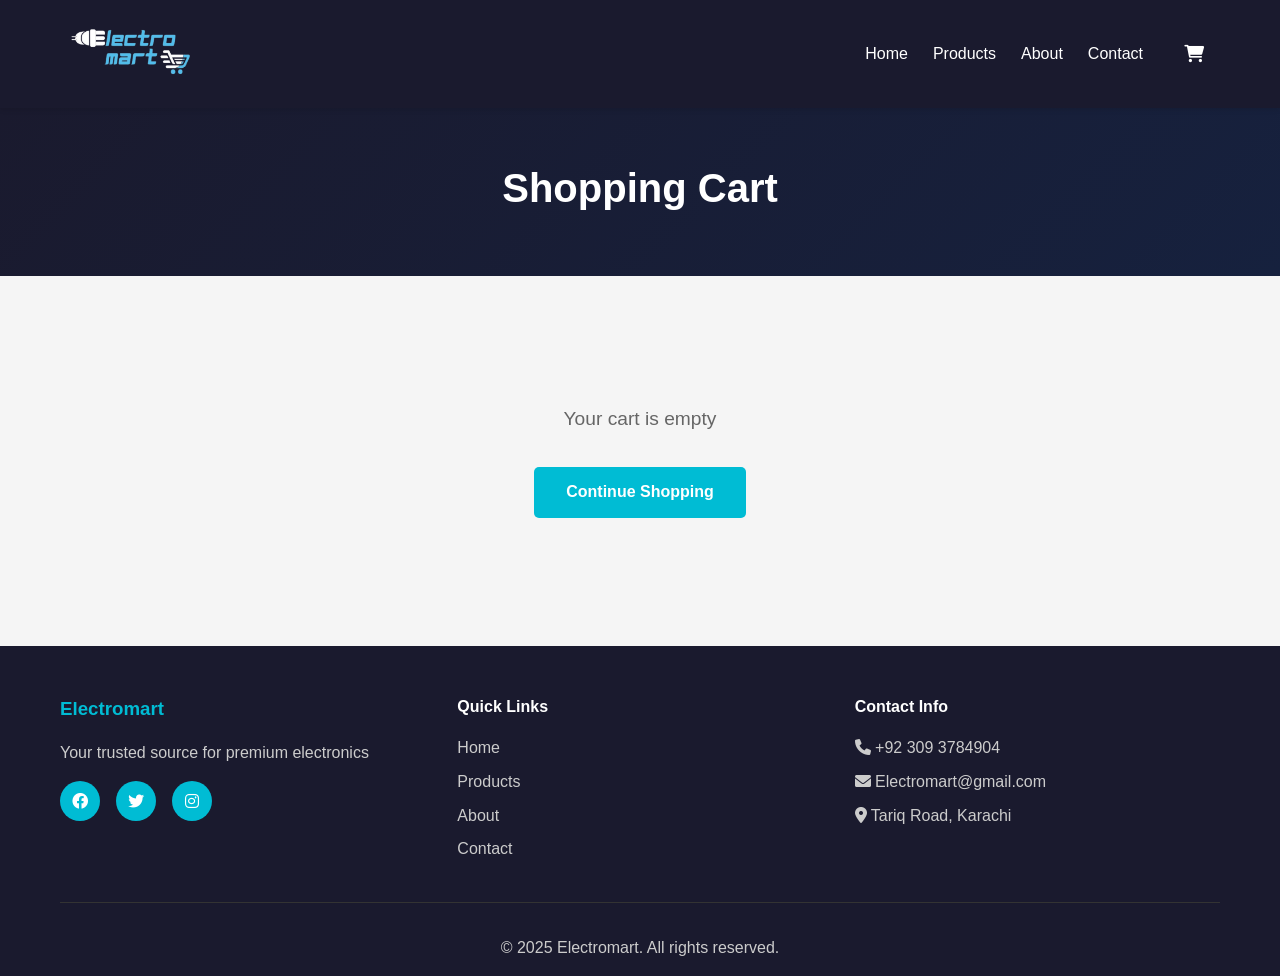
<file: cart.html>
<!DOCTYPE html>
<html lang="en">
<head>
    <meta charset="UTF-8">
    <meta name="viewport" content="width=device-width, initial-scale=1.0">
    <title>Electromart</title>
    <link rel="stylesheet" href="styles.css">
    <link rel="stylesheet" href="https://cdnjs.cloudflare.com/ajax/libs/font-awesome/6.0.0/css/all.min.css">
    <style>/* Responsive Design */
@media (max-width: 1024px) {
  .hero .container {
    grid-template-columns: 1fr;
    text-align: center;
  }

  .hero-content h1 {
    font-size: 2.2rem;
  }

  .product-card {
    width: 100%;
  }

  .cart-grid,
  .checkout-grid {
    grid-template-columns: 1fr;
  }

  .cart-summary {
    position: static;
    margin-top: 2rem;
  }
}

@media (max-width: 768px) {


  /* Hero Section */
  .hero .container {
    grid-template-columns: 1fr;
    text-align: center;
  }

  .hero-content h1 {
    font-size: 2rem;
  }

  .hero-content p {
    font-size: 1rem;
  }

  /* Cart Layout */
  .cart-grid {
    grid-template-columns: 1fr;
  }

  .cart-item {
    flex-direction: column;
    text-align: center;
    align-items: center;
  }

  .cart-item-image {
    width: 100%;
    max-width: 200px;
    height: auto;
  }

  .cart-item-info {
    text-align: center;
  }

  .quantity-controls {
    justify-content: center;
  }

  /* Footer */
  .footer-content {
    grid-template-columns: 1fr;
    text-align: center;
  }

  .social-icons {
    justify-content: center;
  }

  /* Buttons */
  .btn-primary,
  .btn-secondary {
    width: 100%;
    text-align: center;
  }
}

@media (max-width: 480px) {
  .hero-content h1 {
    font-size: 1.7rem;
  }

  .product-card {
    margin: 0 auto;
  }

  .cart-item {
    padding: 1rem;
  }

  .cart-summary {
    padding: 1.5rem;
  }

  .quantity-btn {
    width: 28px;
    height: 28px;
  }

  .footer {
    padding: 2rem 1rem;
  }

  .footer-bottom {
    font-size: 0.9rem;
  }
}
</style>
</head>
<body>
  <nav class="navbar">
    <div class="container">
 <a href="index.html"><div class="nav-brand"><img src="logo.png" alt="" width="140px "></div></a>
        <div class="hamburger" onclick="document.querySelector('.nav-menu').classList.toggle('active')">
            <span></span>
            <span></span>
            <span></span>
          </div>
        <ul class="nav-menu">
            <li><a href="home.html" class="active">Home</a></li>
            <li><a href="products.html">Products</a></li>
            <li><a href="about.html">About</a></li>
            <li><a href="contact.html">Contact</a></li>
                <a href="cart.html" class="cart-btn">
                    <i class="fas fa-shopping-cart"></i>
                    <span id="cart-count" class="cart-count" style="display: none;">0</span>
                </a>     
        </ul>
       
    </div>
</nav>
    <section class="products-hero">
        <div class="container">
            <h1>Shopping Cart</h1>
        </div>
    </section>

    <section class="products-section">
        <div class="container">
            <div id="cart-content"></div>
        </div>
    </section>

    <footer class="footer">
      <div class="container">
        <div class="footer-content">
          <div class="footer-section">
            <h3>Electromart</h3>
            <p>Your trusted source for premium electronics</p>
            <div class="social-icons">
              <a href="https://www.facebook.com/" target="_blank"><i class="fab fa-facebook"></i></a>
              <a href="https://x.com/" target="_blank"><i class="fab fa-twitter"></i></a>
              <a href="https://www.instagram.com/" target="_blank"><i class="fab fa-instagram"></i></a>
              
            </div>
          </div>
          <div class="footer-section">
            <h4>Quick Links</h4>
            <ul>
              <li><a href="home.html">Home</a></li>
              <li><a href="products.html">Products</a></li>
              <li><a href="about.html">About</a></li>
              <li><a href="contact.html">Contact</a></li>
            </ul>
          </div>
          <div class="footer-section">
            <h4>Contact Info</h4>
            <p><i class="fas fa-phone"></i> +92 309 3784904</p>
            <p><i class="fas fa-envelope"></i> Electromart@gmail.com</p>
            <p><i class="fas fa-map-marker-alt"></i> Tariq Road, Karachi</p>
          </div>
        </div>
        <div class="footer-bottom">
          <p>&copy; 2025 Electromart. All rights reserved.</p>
        </div>
      </div>
    </footer>
  

    <script src="script.js"></script>
    <script>
        function renderCart() {
            const cartContent = document.getElementById('cart-content');
            const cart = getCart();

            if (cart.length === 0) {
                cartContent.innerHTML = `
                    <div class="empty-cart">
                        <p>Your cart is empty</p>
                        <a href="products.html" class="btn-primary">Continue Shopping</a>
                    </div>
                `;
                return;
            }

            // Group items by ID and count quantity
            const cartWithQuantity = cart.reduce((acc, item) => {
                const existing = acc.find(i => i.id === item.id);
                if (existing) {
                    existing.quantity += 1;
                } else {
                    acc.push({ ...item, quantity: 1 });
                }
                return acc;
            }, []);

            const total = cartWithQuantity.reduce((sum, item) => sum + (item.price * item.quantity), 0);

            cartContent.innerHTML = `
                <div class="cart-grid">
                    <div class="cart-items">
                        ${cartWithQuantity.map(item => `
                            <div class="cart-item">
                                <img src="${item.image}" alt="${item.name}" class="cart-item-image">
                                <div class="cart-item-info">
                                    <h3>${item.name}</h3>
                                    <p class="cart-item-brand">${item.brand}</p>
                                    <p class="product-price">$${item.price.toFixed(2)}</p>
                                    <div class="quantity-controls">
                                        <button class="quantity-btn" onclick="changeQuantity(${item.id}, ${item.quantity - 1})">-</button>
                                        <span class="quantity-display">${item.quantity}</span>
                                        <button class="quantity-btn" onclick="changeQuantity(${item.id}, ${item.quantity + 1})">+</button>
                                        <button class="remove-btn" onclick="removeItem(${item.id})">
                                            <i class="fas fa-trash"></i> Remove
                                        </button>
                                    </div>
                                </div>
                            </div>
                        `).join('')}
                    </div>
                    <div>
                        <div class="cart-summary">
                            <h2 style="margin-bottom: 1.5rem;">Order Summary</h2>
                            <div class="summary-row">
                                <span>Subtotal</span>
                                <span>$${total.toFixed(2)}</span>
                            </div>
                            <div class="summary-row">
                                <span>Shipping</span>
                                <span>Free</span>
                            </div>
                            <div class="summary-total">
                                <span>Total</span>
                                <span class="amount">$${total.toFixed(2)}</span>
                            </div>
                            <a href="checkout.html" class="btn-primary" style="width: 100%; text-align: center; margin-top: 1.5rem; padding: 1rem; font-size: 1.1rem;">
                                Proceed to Checkout
                            </a>
                        </div>
                    </div>
                </div>
            `;
        }

        function changeQuantity(productId, newQuantity) {
            if (newQuantity < 1) {
                removeItem(productId);
            } else {
                updateQuantity(productId, newQuantity);
                renderCart();
            }
        }

        function removeItem(productId) {
            let cart = getCart();
            cart = cart.filter(item => item.id !== productId);
            saveCart(cart);
            renderCart();
        }

        // Initial render
        renderCart();
    </script>
</body>
</html>
</file>
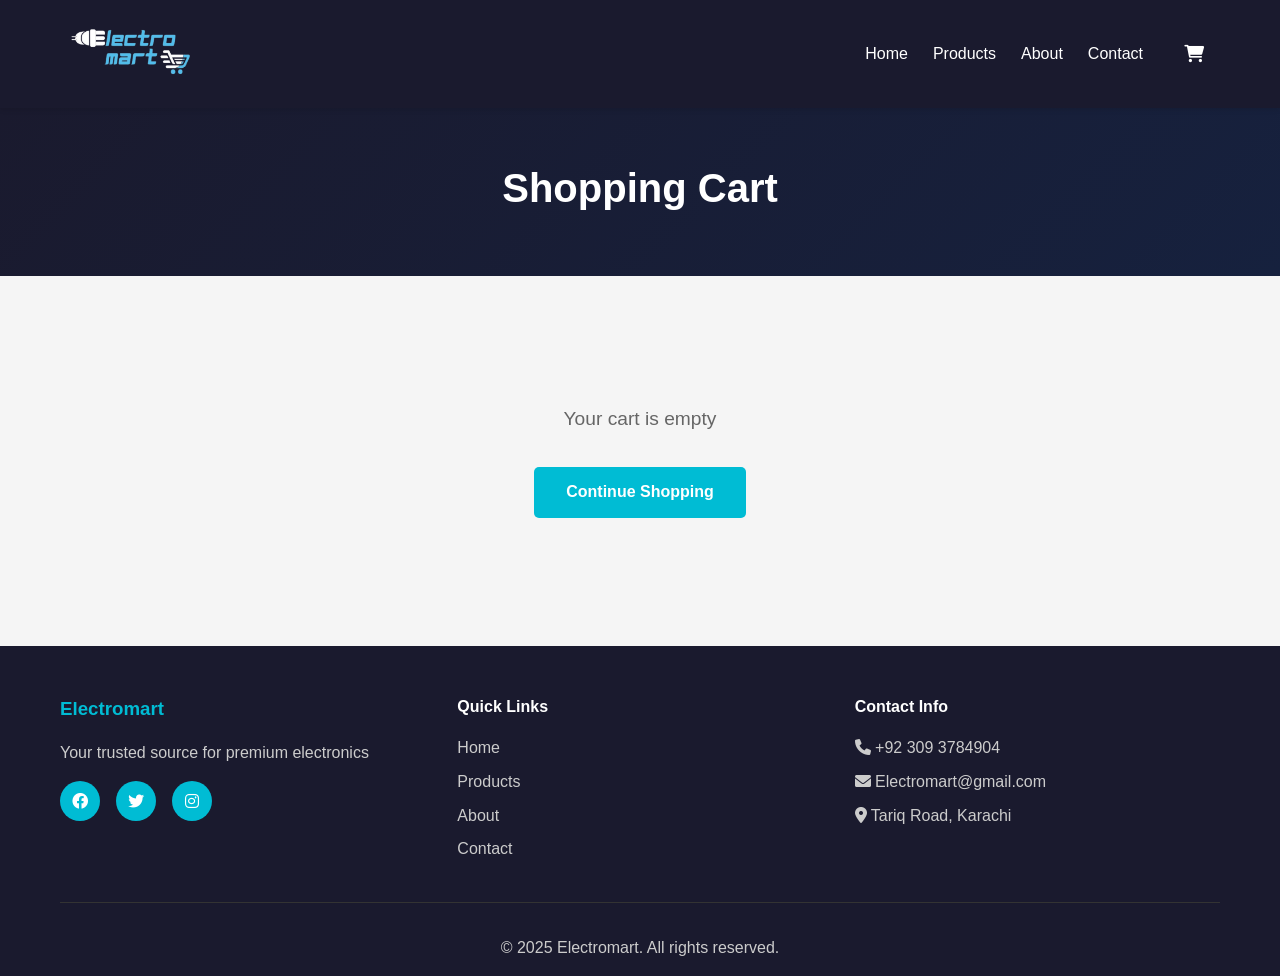
<file: checkout.html>
<!DOCTYPE html>
  <html lang="en">
  <head>
    <meta charset="UTF-8">
    <meta name="viewport" content="width=device-width, initial-scale=1.0">
    <title>Electromart</title>
    <link rel="stylesheet" href="https://cdnjs.cloudflare.com/ajax/libs/font-awesome/6.0.0/css/all.min.css">

    <style>
      /* === Base === */
      * {
        margin: 0;
        padding: 0;
        box-sizing: border-box;
      }

      :root {
        --primary-color: #00bcd4;
        --secondary-color: #0097a7;
        --dark-bg: #1a1a2e;
        --light-bg: #f5f5f5;
        --text-dark: #333;
        --text-light: #666;
        --white: #ffffff;
        --border-color: #e0e0e0;
        --card-bg: #ffffff;
        --shadow: 0 4px 6px rgba(0,0,0,0.1);
        --shadow-hover: 0 8px 15px rgba(0,0,0,0.2);
      }

      body {
        font-family: 'Segoe UI', Tahoma, Geneva, Verdana, sans-serif;
        line-height: 1.6;
        color: var(--text-dark);
        background-color: var(--light-bg);
      }

      .container {
        max-width: 1200px;
        margin: 0 auto;
        padding: 0 20px;
      }

      /* === Navbar === */
      .navbar {
        background-color: var(--dark-bg);
        color: var(--white);
        padding: 1rem 0;
        position: sticky;
        top: 0;
        z-index: 1000;
        box-shadow: 0 2px 5px rgba(0,0,0,0.1);
      }

      .navbar .container {
        display: flex;
        justify-content: space-between;
        align-items: center;
      }

      .nav-brand {
        font-size: 1.5rem;
        font-weight: bold;
        color: var(--primary-color);
      }

      .nav-menu {
        display: flex;
        list-style: none;
        gap: 25px;
        align-items: center;
      }

      .nav-menu a {
        color: var(--white);
        text-decoration: none;
        font-weight: 500;
        transition: color 0.3s;
      }

      .nav-menu a:hover {
        color: var(--primary-color);
      }

    .cart-btn {

      color: var(--white);
      border: none;
      padding: 0.5rem 1rem;
      border-radius: 5px;
      cursor: pointer;
      font-size: 1.1rem;
      transition: background-color 0.3s;
      position: relative;
      text-decoration: none;
      display: inline-flex;
      align-items: center;
      gap: 0.5rem;
  }


  .cart-count {
      position: absolute;
      top: -8px;
      right: -8px;
      background-color: #dc3545;
      color: white;
      border-radius: 50%;
      width: 20px;
      height: 20px;
      display: flex;
      align-items: center;
      justify-content: center;
      font-size: 0.75rem;
      font-weight: bold;
  } 

      .hamburger {
        display: none;
        flex-direction: column;
        cursor: pointer;
      }

      .hamburger span {
        height: 3px;
        width: 25px;
        background: white;
        margin: 4px 0;
        transition: 0.3s;
      }

      .nav-menu.active {
        display: flex;
      }

      @media (max-width: 768px) {
        .nav-menu {
          display: none;
          position: absolute;
          top: 60px;
          left: 0;
          width: 100%;
          background: #1a1a1a;
          flex-direction: column;
          text-align: center;
          padding: 15px 0;
        }

        .hamburger {
          display: flex;
        }
      }

      /* === Hero === */
      .products-hero {
        background: linear-gradient(135deg, var(--dark-bg) 0%, #16213e 100%);
        color: var(--white);
        padding: 3rem 0;
        text-align: center;
      }

      .products-hero h1 {
        font-size: 2.5rem;
        margin-bottom: 0.5rem;
      }

      /* === Checkout === */
      .products-section {
        padding: 4rem 0;
      }

      .checkout-grid {
        display: grid;
        grid-template-columns: 2fr 1fr;
        gap: 2rem;
      }

      .checkout-form {
        background-color: var(--card-bg);
        border-radius: 10px;
        padding: 2rem;
        box-shadow: var(--shadow);
        margin-bottom: 2rem;
      }

      .checkout-form h2 {
        margin-bottom: 1.5rem;
      }

      .form-grid {
        display: grid;
        grid-template-columns: 1fr 1fr;
        gap: 1rem;
      }

      .form-group {
        margin-bottom: 1rem;
      }

      .form-group.full-width {
        grid-column: 1 / -1;
      }

      .form-group label {
        display: block;
        margin-bottom: 0.5rem;
        font-weight: 600;
      }

      .form-group input {
        width: 100%;
        padding: 0.8rem;
        border: 2px solid var(--border-color);
        border-radius: 5px;
        font-size: 1rem;
        transition: border-color 0.3s;
      }

      .form-group input:focus {
        outline: none;
        border-color: var(--primary-color);
      }

      .cart-summary {
        background-color: var(--card-bg);
        border-radius: 10px;
        padding: 2rem;
        box-shadow: var(--shadow);
        position: sticky;
        top: 100px;
      }

      .order-items {
        max-height: 250px;
        overflow-y: auto;
        margin-bottom: 1rem;
      }

      .order-item {
        display: flex;
        gap: 1rem;
        margin-bottom: 1rem;
      }

      .order-item-image {
        width: 60px;
        height: 60px;
        object-fit: cover;
        border-radius: 5px;
      }

      .order-item-info {
        flex: 1;
      }

      .order-item-name {
        font-weight: 600;
        font-size: 0.9rem;
        margin-bottom: 0.25rem;
      }

      .order-item-qty {
        font-size: 0.85rem;
        color: var(--text-light);
      }

      .order-item-price {
        font-weight: 600;
        color: var(--primary-color);
      }

      .summary-row {
        display: flex;
        justify-content: space-between;
        margin-bottom: 1rem;
        color: var(--text-light);
      }

      .summary-total {
        display: flex;
        justify-content: space-between;
        font-size: 1.3rem;
        font-weight: bold;
        padding-top: 1rem;
        border-top: 2px solid var(--border-color);
        margin-top: 1rem;
      }

      .summary-total .amount {
        color: var(--primary-color);
      }

      .btn-primary {
        background-color: var(--primary-color);
        color: var(--white);
        border: none;
        padding: 0.8rem 2rem;
        font-size: 1rem;
        border-radius: 5px;
        cursor: pointer;
        transition: background-color 0.3s;
        font-weight: 600;
        text-decoration: none;
        display: inline-block;
      }

      .btn-primary:hover {
        background-color: var(--secondary-color);
      }

      /* === Footer === */
      .footer {
        background-color: var(--dark-bg);
        color: var(--white);
        padding: 3rem 0 1rem;
      }

      .footer-content {
        display: grid;
        grid-template-columns: repeat(auto-fit, minmax(250px, 1fr));
        gap: 2rem;
        margin-bottom: 2rem;
      }

      .footer-section h3 {
        color: var(--primary-color);
        margin-bottom: 1rem;
      }

      .footer-section ul {
        list-style: none;
      }

      .footer-section ul li {
        margin-bottom: 0.5rem;
      }

      .footer-section ul li a {
        color: #ccc;
        text-decoration: none;
        transition: color 0.3s;
      }

      .footer-section ul li a:hover {
        color: var(--primary-color);
      }

      .social-icons {
        display: flex;
        gap: 1rem;
        margin-top: 1rem;
      }

      .social-icons a {
        display: inline-flex;
        align-items: center;
        justify-content: center;
        width: 40px;
        height: 40px;
        background-color: var(--primary-color);
        color: var(--white);
        border-radius: 50%;
        transition: background-color 0.3s;
      }

      .social-icons a:hover {
        background-color: var(--secondary-color);
      }

      .footer-bottom {
        text-align: center;
        padding-top: 2rem;
        border-top: 1px solid #333;
        color: #ccc;
      }

      /* === Real-time Validation === */
      .error-message {
        color: #dc3545;
        font-size: 0.85rem;
        margin-top: 5px;
        display: none;
      }

      input.invalid {
        border-color: #dc3545 !important;
      }

      input.valid {
        border-color: #28a745 !important;
      }

      /* === Responsive === */
      @media (max-width: 768px) {
        .checkout-grid {
          grid-template-columns: 1fr;
        }

        .form-grid {
          grid-template-columns: 1fr;
        }
      }
      .error-message {
        color: #dc3545;
        font-size: 0.85rem;
        margin-top: 5px;
        display: none;
      }

      input.invalid {
        border-color: #dc3545 !important;
      }

      input.valid {
        border-color: #28a745 !important;
      }
          .payment-methods {
      margin-bottom: 1.5rem;
    }

    .payment-methods label {
      display: inline-block;
      margin-right: 1.5rem;
      font-weight: 600;
      cursor: pointer;
    }

    .hidden {
      display: none;
    }
    </style>
  </head>
  <body>
    <nav class="navbar">
      <div class="container">
      <a href="index.html"><div class="nav-brand"><img src="logo.png" alt="" width="140px "></div></a>
          <div class="hamburger" onclick="document.querySelector('.nav-menu').classList.toggle('active')">
              <span></span>
              <span></span>
              <span></span>
            </div>
          <ul class="nav-menu">
              <li><a href="home.html" class="active">Home</a></li>
              <li><a href="products.html">Products</a></li>
              <li><a href="about.html">About</a></li>
              <li><a href="contact.html">Contact</a></li>
                  <a href="cart.html" class="cart-btn">
                      <i class="fas fa-shopping-cart"></i>
                      <span id="cart-count" class="cart-count" style="display: none;">0</span>
                  </a>     
          </ul>
         
      </div>
  </nav>

  <section class="products-hero">
    <div class="container">
      <h1>Checkout</h1>
    </div>
  </section>

  <section class="products-section">
    <div class="container">
      <form id="checkout-form">
        <div class="checkout-grid">
          <div>
            <div class="checkout-form">
              <h2>Shipping Information</h2>
              <div class="form-grid">
                <div class="form-group">
                  <label for="fullName">Full Name</label>
                  <input type="text" id="fullName" name="fullName" required>
                </div>
                <div class="form-group">
                  <label for="email">Email</label>
                  <input type="email" id="email" name="email" required>
                </div>
                <div class="form-group">
                  <label for="phone">Phone</label>
                  <input type="tel" id="phone" name="phone" required>
                </div>
                <div class="form-group">
                  <label for="city">City</label>
                  <input type="text" id="city" name="city" required>
                </div>
                <div class="form-group full-width">
                  <label for="address">Address</label>
                  <input type="text" id="address" name="address" required>
                </div>
                <div class="form-group">
                  <label for="postalCode">Postal Code</label>
                  <input type="text" id="postalCode" name="postalCode" required>
                </div>
              </div>
            </div>

            <!-- === New Section Added Here === -->
            <div class="checkout-form">
              <h2>Select Payment Method</h2>
              <div class="payment-methods">
                <label>
                  <input type="radio" name="paymentMethod" value="cod" checked>
                  Cash on Delivery (COD)
                </label>
                <label>
                  <input type="radio" name="paymentMethod" value="online">
                  Online Payment
                </label>
              </div>
            </div>
            <!-- === End of New Section === -->

            <div class="checkout-form" id="payment-section">
              <h2>Payment Information</h2>
              <div class="form-grid">
                <div class="form-group full-width">
                  <label for="cardNumber">Card Number</label>
                  <input type="text" id="cardNumber" name="cardNumber" placeholder="1234 5678 9012 3456">
                </div>
                <div class="form-group full-width">
                  <label for="cardName">Name on Card</label>
                  <input type="text" id="cardName" name="cardName">
                </div>
                <div class="form-group">
                  <label for="expiryDate">Expiry Date</label>
                  <input type="text" id="expiryDate" name="expiryDate" placeholder="MM/YY">
                </div>
                <div class="form-group">
                  <label for="cvv">CVV</label>
                  <input type="text" id="cvv" name="cvv" placeholder="123">
                </div>
              </div>
            </div>
          </div>

          <div>
            <div class="cart-summary">
              <h2 style="margin-bottom: 1.5rem;">Order Summary</h2>
              <div class="order-items" id="order-items"></div>
              <div id="order-total"></div>
              <button type="submit" class="btn-primary" style="width: 100%; text-align: center; margin-top: 1.5rem; padding: 1rem; font-size: 1.1rem;">
                Place Order
              </button>
            </div>
          </div>
        </div>
      </form>
    </div>
  </section>
  <footer class="footer">
    <div class="container">
      <div class="footer-content">
        <div class="footer-section">
          <h3>Electromart</h3>
          <p>Your trusted source for premium electronics</p>
          <div class="social-icons">
            <a href="https://www.facebook.com/" target="_blank"><i class="fab fa-facebook"></i></a>
                <a href="https://x.com/" target="_blank"><i class="fab fa-twitter"></i></a>
                <a href="https://www.instagram.com/" target="_blank"><i class="fab fa-instagram"></i></a>
          </div>
        </div>
        <div class="footer-section">
          <h4>Quick Links</h4>
          <ul>
            <li><a href="home.html">Home</a></li>
            <li><a href="products.html">Products</a></li>
            <li><a href="about.html">About</a></li>
            <li><a href="contact.html">Contact</a></li>
          </ul>
        </div>
        <div class="footer-section">
          <h4>Contact Info</h4>
          <p><i class="fas fa-phone"></i> +92 309 3784904</p>
          <p><i class="fas fa-envelope"></i> Electromart@gmail.com</p>
          <p><i class="fas fa-map-marker-alt"></i> Tariq Road, Karachi</p>
        </div>
      </div>
      <div class="footer-bottom">
        <p>&copy; 2025 Electromart. All rights reserved.</p>
      </div>
    </div>
  </footer>


    <script src="script.js"></script>

    <script>
  // === Order Summary Render ===
  function renderOrderSummary() {
    const cart = getCart ? getCart() : [];
    if (cart.length === 0) {
      window.location.href = 'cart.html';
      return;
    }

    const cartWithQuantity = cart.reduce((acc, item) => {
      const existing = acc.find(i => i.id === item.id);
      if (existing) existing.quantity += 1;
      else acc.push({ ...item, quantity: 1 });
      return acc;
    }, []);

    const total = cartWithQuantity.reduce((sum, item) => sum + (item.price * item.quantity), 0);

    document.getElementById('order-items').innerHTML = cartWithQuantity.map(item => `
      <div class="order-item">
        <img src="${item.image}" alt="${item.name}" class="order-item-image">
        <div class="order-item-info">
          <p class="order-item-name">${item.name}</p>
          <p class="order-item-qty">Qty: ${item.quantity}</p>
        </div>
        <p class="order-item-price">$${(item.price * item.quantity).toFixed(2)}</p>
      </div>
    `).join('');

    document.getElementById('order-total').innerHTML = `
      <div class="summary-row">
        <span>Subtotal</span>
        <span>$${total.toFixed(2)}</span>
      </div>
      <div class="summary-row">
        <span>Shipping</span>
        <span>Free</span>
      </div>
      <div class="summary-total">
        <span>Total</span>
        <span class="amount">$${total.toFixed(2)}</span>
      </div>
    `;
  }

  // === Real-Time Validation ===
  const fields = [
    { id: "fullName", regex: /^[A-Za-z ]{3,}$/, message: "Enter a valid full name (min 3 letters)" },
    { id: "email", regex: /^[^\s@]+@[^\s@]+\.[^\s@]+$/, message: "Enter a valid email address" },
    { id: "phone", regex: /^[0-9]{10,15}$/, message: "Phone must be 10–15 digits" },
    { id: "city", regex: /^[A-Za-z ]{2,}$/, message: "Enter a valid city name" },
    { id: "address", regex: /^.{5,}$/, message: "Address must be at least 5 characters" },
    { id: "postalCode", regex: /^[0-9]{4,10}$/, message: "Enter a valid postal code" },
    { id: "cardNumber", regex: /^[0-9]{16}$/, message: "Card number must be 16 digits" },
    { id: "cardName", regex: /^[A-Za-z ]{3,}$/, message: "Enter the cardholder's name" },
    { id: "expiryDate", regex: /^(0[1-9]|1[0-2])\/\d{2}$/, message: "Use format MM/YY" },
    { id: "cvv", regex: /^[0-9]{3,4}$/, message: "CVV must be 3–4 digits" },
  ];

  fields.forEach(field => {
    const input = document.getElementById(field.id);
    if (!input) return;

    const error = document.createElement("div");
    error.classList.add("error-message");
    input.insertAdjacentElement("afterend", error);

    input.addEventListener("input", () => {
      if (field.regex.test(input.value.trim())) {
        input.classList.add("valid");
        input.classList.remove("invalid");
        error.style.display = "none";
      } else {
        input.classList.add("invalid");
        input.classList.remove("valid");
        error.textContent = field.message;
        error.style.display = "block";
      }
    });
  });

  document.getElementById("checkout-form").addEventListener("submit", e => {
    let valid = true;
    fields.forEach(field => {
      const input = document.getElementById(field.id);
      if (input && !input.classList.contains("hidden") && input.required && !field.regex.test(input.value.trim())) {
        input.classList.add("invalid");
        valid = false;
      }
    });

    if (!valid) {
      e.preventDefault();
      alert("Please fix errors before placing your order.");
    } else {
      alert('Order placed successfully! Thank you for your purchase.');
      clearCart && clearCart();
      window.location.href = 'home.html';
    }
  });

  // === Payment Method Logic ===
  const paymentSection = document.getElementById("payment-section");
  const paymentRadios = document.querySelectorAll('input[name="paymentMethod"]');

  paymentRadios.forEach(radio => {
    radio.addEventListener("change", () => {
      const selected = document.querySelector('input[name="paymentMethod"]:checked').value;
      if (selected === "online") {
        paymentSection.classList.remove("hidden");
        document.querySelectorAll("#payment-section input").forEach(input => input.required = true);
      } else {
        paymentSection.classList.add("hidden");
        document.querySelectorAll("#payment-section input").forEach(input => input.required = false);
      }
    });
  });

  // Initially hide payment section for COD
  paymentSection.classList.add("hidden");
  document.querySelectorAll("#payment-section input").forEach(input => input.required = false);

  // Render the order summary
  renderOrderSummary();
</script>

  </body>
  </html>
</file>
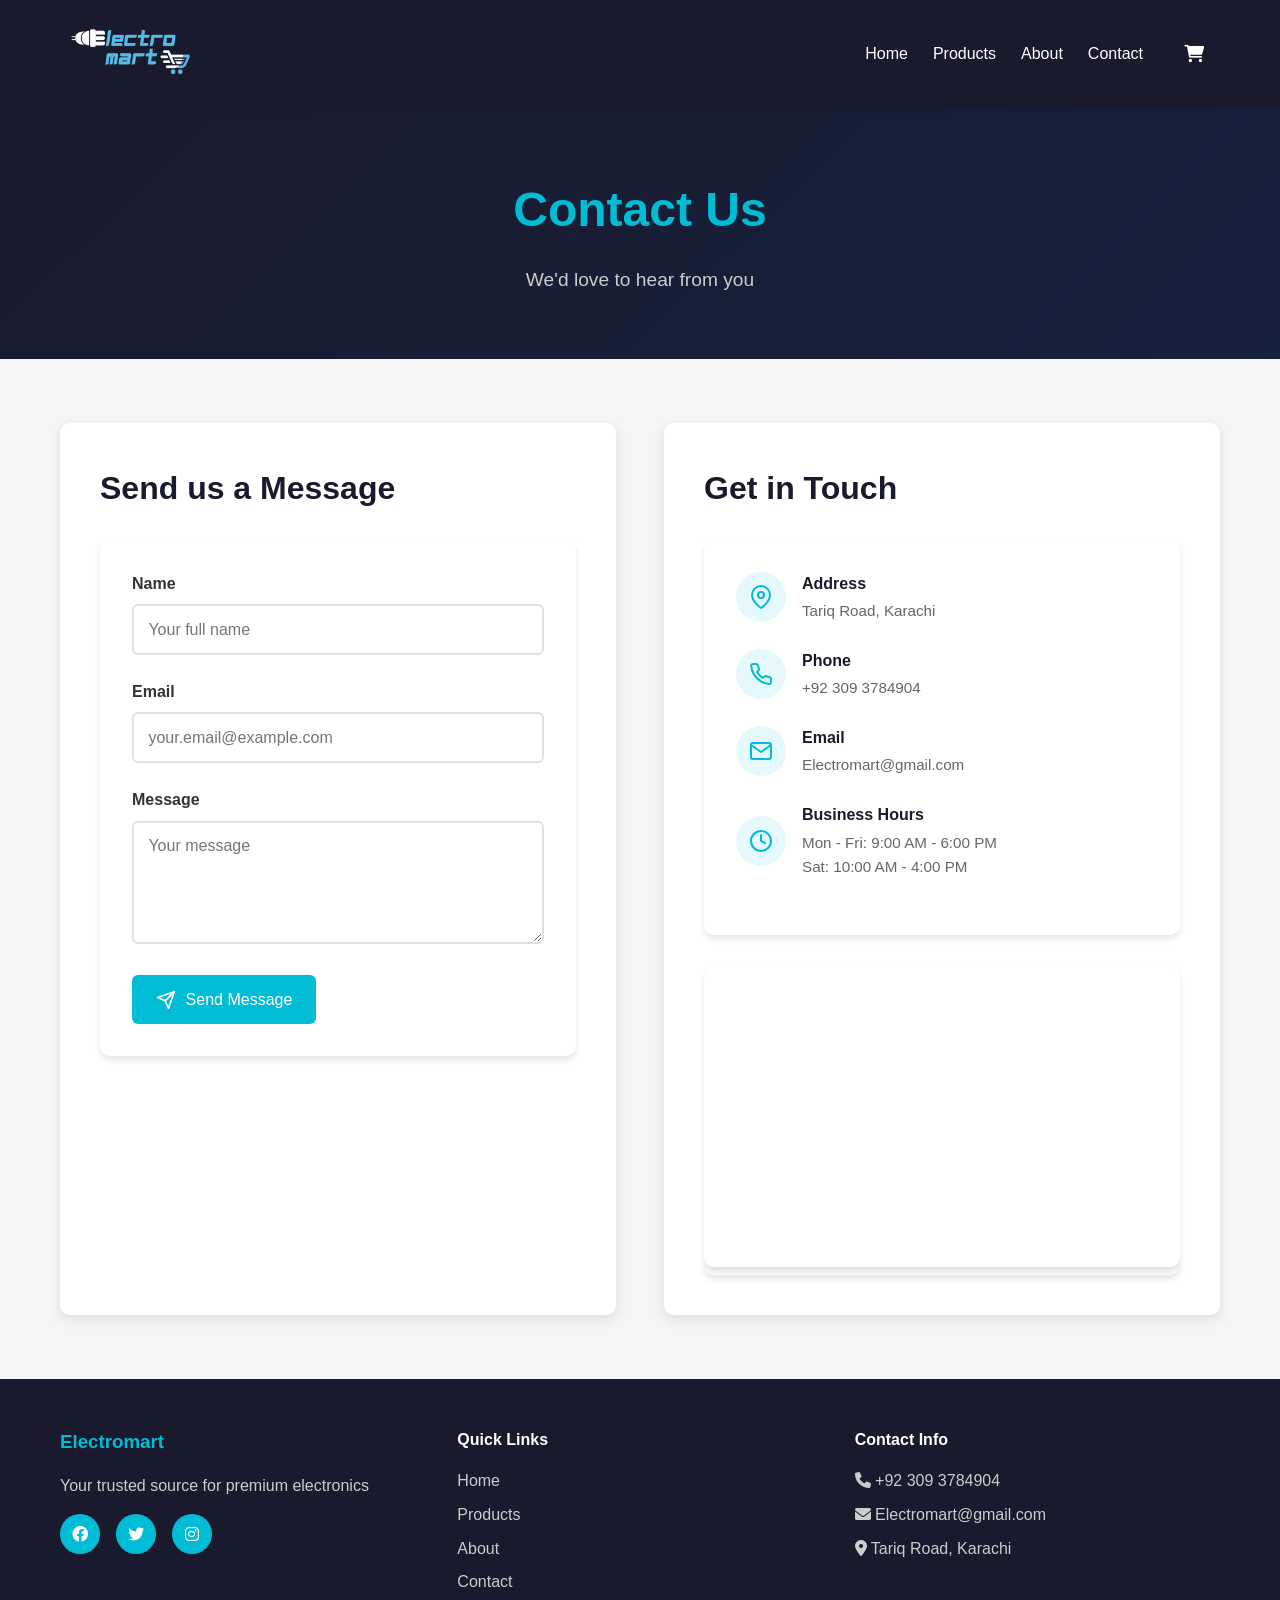
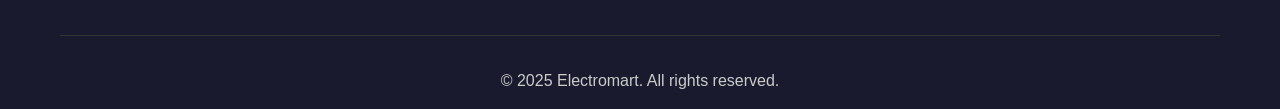
<file: contact.html>
<!DOCTYPE html>
<html lang="en">
<head>
    <meta charset="UTF-8">
    <meta name="viewport" content="width=device-width, initial-scale=1.0">
    <title>Electromart</title>
    <link rel="stylesheet" href="style.css">
    <link rel="stylesheet" href="https://cdnjs.cloudflare.com/ajax/libs/font-awesome/6.0.0/css/all.min.css">
       <style>
  .hero-section {
    background: linear-gradient(135deg, var(--dark-bg) 0%, #16213e 100%);
    color: var(--white);
    padding: 4rem 0;
    text-align: center;
  }

  .hero-section h1 {
    font-size: 3rem;
    margin-bottom: 1rem;
    color: var(--primary-color);
  }

  .hero-section p {
    color: #ccc;
    font-size: 1.2rem;
  }


.contact-section {
  padding: 4rem 0;
  background-color: var(--light-bg);
}

.contact-grid {
  display: grid;
  grid-template-columns: 1fr 1fr;
  gap: 3rem;
}

.form-wrapper {
  background-color: var(--white);
  padding: 2.5rem;
  border-radius: 10px;
  box-shadow: 0 4px 12px rgba(0,0,0,0.1);
}

.form-wrapper h2 {
  font-size: 2rem;
  margin-bottom: 1.5rem;
  color: var(--dark-bg);
}

.contact-form .form-group {
  margin-bottom: 1.5rem;
}

.contact-form label {
  display: block;
  margin-bottom: 0.5rem;
  font-weight: 600;
  color: var(--text-dark);
}

.contact-form .form-input {
  width: 100%;
  padding: 0.9rem;
  border: 2px solid var(--border-color);
  border-radius: 6px;
  font-size: 1rem;
  transition: border-color 0.3s, box-shadow 0.3s;
}

.contact-form .form-input:focus {
  border-color: var(--primary-color);
  box-shadow: 0 0 0 3px rgba(0, 188, 212, 0.2);
  outline: none;
}


.form-input.valid {
  border-color: #28a745;
}

.form-input.invalid {
  border-color: #dc3545;
}


.error-message {
  color: #dc3545;
  font-size: 0.9rem;
  margin-top: 0.3rem;
  display: none;
  transition: opacity 0.3s ease;
}

.error-message.show {
  display: block;
  opacity: 1;
}


.success-message {
  display: none;
  margin-top: 1rem;
  background-color: #d4edda;
  color: #155724;
  padding: 1rem;
  border-radius: 6px;
  text-align: center;
  font-weight: 600;
  transition: opacity 0.3s;
}

.success-message.show {
  display: block;
  opacity: 1;
}


.submit-btn {
  background-color: var(--primary-color);
  color: var(--white);
  border: none;
  padding: 0.9rem 1.5rem;
  font-size: 1rem;
  border-radius: 6px;
  cursor: pointer;
  display: inline-flex;
  align-items: center;
  gap: 0.6rem;
  transition: background-color 0.3s ease, transform 0.3s ease;
}

.submit-btn:hover {
  background-color: var(--secondary-color);
  transform: translateY(-2px);
}

.submit-btn svg {
  stroke: var(--white);
}


.info-wrapper {
  background-color: var(--white);
  padding: 2.5rem;
  border-radius: 10px;
  box-shadow: 0 4px 12px rgba(0,0,0,0.1);
}

.info-wrapper h2 {
  font-size: 2rem;
  margin-bottom: 1.5rem;
  color: var(--dark-bg);
}

.contact-info {
  margin-bottom: 2rem;
}

.info-item {
  display: flex;
  gap: 1rem;
  align-items: center;
  margin-bottom: 1.5rem;
}


.icon-circle {
  width: 50px;
  height: 50px;
  background-color: rgba(0,188,212,0.1);
  color: var(--primary-color);
  border-radius: 50%;
  display: flex;
  align-items: center;
  justify-content: center;
  transition: transform 0.3s ease, background-color 0.3s;
}

.info-item:hover .icon-circle {
  background-color: var(--primary-color);
  color: var(--white);
  transform: rotate(10deg);
}

.info-item h4 {
  margin-bottom: 0.2rem;
  color: var(--dark-bg);
  font-weight: 600;
}

.info-item p {
  color: var(--text-light);
  font-size: 0.95rem;
}


.map-container iframe {
  width: 100%;
  border-radius: 10px;
  box-shadow: 0 4px 8px rgba(0,0,0,0.15);
}


@media (max-width: 800px) {
  .contact-grid {
    grid-template-columns: 1fr;
  }

  .form-wrapper,
  .info-wrapper {
    padding: 1rem;
  }
}

@media (max-width: 600px) {
  .hero-section h1 {
    font-size: 2rem;
  }

  .submit-btn {
    width: 100%;
    justify-content: center;
  }

  .info-item {
    flex-direction: row;
    align-items: flex-start;
  }

  .icon-circle {
    width: 45px;
    height: 45px;
  }
}


</style>
</head>
<body>
  <nav class="navbar">
    <div class="container">
        <a href="index.html"><div class="nav-brand"><img src="logo.png" alt="" width="140px "></div></a>
            <div class="hamburger" onclick="document.querySelector('.nav-menu').classList.toggle('active')">
            <span></span>
            <span></span>
            <span></span>
          </div>
        <ul class="nav-menu">
            <li><a href="home.html" class="active">Home</a></li>
            <li><a href="products.html">Products</a></li>
            <li><a href="about.html">About</a></li>
            <li><a href="contact.html">Contact</a></li>
                <a href="cart.html" class="cart-btn">
                    <i class="fas fa-shopping-cart"></i>
                    <span id="cart-count" class="cart-count" style="display: none;">0</span>
                </a>     
        </ul>
       
    </div>
</nav>

    <!-- Hero Section -->
    <section class="hero-section">
        <div class="container">
            <h1>Contact Us</h1>
            <p>We'd love to hear from you</p>
        </div>
    </section>

    <!-- Contact Section -->
    <section class="contact-section">
        <div class="container">
            <div class="contact-grid">
                <!-- Contact Form -->
                <div class="form-wrapper">
                    <h2>Send us a Message</h2>
                    <form id="contactForm" class="contact-form">
                        <div class="form-group">
                            <label for="name">Name</label>
                            <input
                                type="text"
                                id="name"
                                name="name"
                                placeholder="Your full name"
                                class="form-input"
                            >
                            <p class="error-message" id="nameError"></p>
                        </div>

                        <div class="form-group">
                            <label for="email">Email</label>
                            <input
                                type="email"
                                id="email"
                                name="email"
                                placeholder="your.email@example.com"
                                class="form-input"
                            >
                            <p class="error-message" id="emailError"></p>
                        </div>

                        <div class="form-group">
                            <label for="message">Message</label>
                            <textarea
                                id="message"
                                name="message"
                                rows="5"
                                placeholder="Your message"
                                class="form-input"
                            ></textarea>
                            <p class="error-message" id="messageError"></p>
                        </div>

                        <button type="submit" class="submit-btn">
                            <svg width="20" height="20" viewBox="0 0 24 24" fill="none" stroke="currentColor" stroke-width="2" stroke-linecap="round" stroke-linejoin="round">
                                <line x1="22" y1="2" x2="11" y2="13"></line>
                                <polygon points="22 2 15 22 11 13 2 9 22 2"></polygon>
                            </svg>
                            Send Message
                        </button>

                        <div id="successMessage" class="success-message">
                            Message sent successfully! We'll get back to you soon.
                        </div>
                    </form>
                </div>

                <!-- Contact Info -->
                <div class="info-wrapper">
                    <h2>Get in Touch</h2>
                    <div class="contact-info">
                        <div class="info-item">
                            <div class="icon-circle">
                                <svg width="24" height="24" viewBox="0 0 24 24" fill="none" stroke="currentColor" stroke-width="2" stroke-linecap="round" stroke-linejoin="round">
                                    <path d="M21 10c0 7-9 13-9 13s-9-6-9-13a9 9 0 0 1 18 0z"></path>
                                    <circle cx="12" cy="10" r="3"></circle>
                                </svg>
                            </div>
                            <div>
                                <h4>Address</h4>
                                <p>Tariq Road, Karachi</p>
                            </div>
                        </div>

                        <div class="info-item">
                            <div class="icon-circle">
                                <svg width="24" height="24" viewBox="0 0 24 24" fill="none" stroke="currentColor" stroke-width="2" stroke-linecap="round" stroke-linejoin="round">
                                    <path d="M22 16.92v3a2 2 0 0 1-2.18 2 19.79 19.79 0 0 1-8.63-3.07 19.5 19.5 0 0 1-6-6 19.79 19.79 0 0 1-3.07-8.67A2 2 0 0 1 4.11 2h3a2 2 0 0 1 2 1.72 12.84 12.84 0 0 0 .7 2.81 2 2 0 0 1-.45 2.11L8.09 9.91a16 16 0 0 0 6 6l1.27-1.27a2 2 0 0 1 2.11-.45 12.84 12.84 0 0 0 2.81.7A2 2 0 0 1 22 16.92z"></path>
                                </svg>
                            </div>
                            <div>
                                <h4>Phone</h4>
                                <p>+92 309 3784904</p>
                            </div>
                        </div>

                        <div class="info-item">
                            <div class="icon-circle">
                                <svg width="24" height="24" viewBox="0 0 24 24" fill="none" stroke="currentColor" stroke-width="2" stroke-linecap="round" stroke-linejoin="round">
                                    <path d="M4 4h16c1.1 0 2 .9 2 2v12c0 1.1-.9 2-2 2H4c-1.1 0-2-.9-2-2V6c0-1.1.9-2 2-2z"></path>
                                    <polyline points="22,6 12,13 2,6"></polyline>
                                </svg>
                            </div>
                            <div>
                                <h4>Email</h4>
                                <p>Electromart@gmail.com</p>
                            </div>
                        </div>

                        <div class="info-item">
                            <div class="icon-circle">
                                <svg width="24" height="24" viewBox="0 0 24 24" fill="none" stroke="currentColor" stroke-width="2" stroke-linecap="round" stroke-linejoin="round">
                                    <circle cx="12" cy="12" r="10"></circle>
                                    <polyline points="12 6 12 12 16 14"></polyline>
                                </svg>
                            </div>
                            <div>
                                <h4>Business Hours</h4>
                                <p>Mon - Fri: 9:00 AM - 6:00 PM</p>
                                <p>Sat: 10:00 AM - 4:00 PM</p>
                            </div>
                        </div>
                    </div>

                    <div class="map-container">
                        <iframe
                            src="https://www.google.com/maps/embed?pb=!1m18!1m12!1m3!1d3619.741300231623!2d67.05798937443008!3d24.87268374477016!2m3!1f0!2f0!3f0!3m2!1i1024!2i768!4f13.1!3m3!1m2!1s0x3eb33e923adec49d%3A0xcc2dbd936f1c5627!2sTariq%20Rd%2C%20Karachi%2C%20Pakistan!5e0!3m2!1sen!2s!4v1759832417330!5m2!1sen!2s"
                            width="100%"
                            height="300"
                            style="border:0;"
                            allowfullscreen=""
                            loading="lazy"
                            title="Location Map"
                        ></iframe>
                    </div>
                </div>
            </div>
        </div>
    </section>

    <!-- Footer -->
       <footer class="footer">
        <div class="container">
            <div class="footer-content">
                <div class="footer-section">
                    <h3>Electromart</h3>
                    <p>Your trusted source for premium electronics</p>
                    <div class="social-icons">
                      <a href="https://www.facebook.com/" target="_blank"><i class="fab fa-facebook"></i></a>
                <a href="https://x.com/" target="_blank"><i class="fab fa-twitter"></i></a>
                <a href="https://www.instagram.com/" target="_blank"><i class="fab fa-instagram"></i></a>
                    </div>
                </div>
                <div class="footer-section">
                    <h4>Quick Links</h4>
                    <ul>
                        <li><a href="home.html">Home</a></li>
                        <li><a href="products.html">Products</a></li>
                        <li><a href="about.html">About</a></li>
                        <li><a href="contact.html">Contact</a></li>
                    </ul>
                </div>
                <div class="footer-section">
                    <h4>Contact Info</h4>
                    <p><i class="fas fa-phone"></i> +92 309 3784904</p>
                    <p><i class="fas fa-envelope"></i> Electromart@gmail.com</p>
                    <p><i class="fas fa-map-marker-alt"></i> Tariq Road, Karachi</p>
                </div>
            </div>
            <div class="footer-bottom">
              <p>&copy; 2025 Electromart. All rights reserved.</p>
            </div>
        </div>
    </footer>   

    <script src="contact.js"></script>
    <script>
function updateCartCount() {
  const cart = JSON.parse(localStorage.getItem('cart')) || [];
  const cartCount = document.getElementById('cart-count');
  const count = cart.length;

  if (count > 0) {
    cartCount.textContent = count;
    cartCount.style.display = 'flex';
  } else {
    cartCount.style.display = 'none';
  }
}


updateCartCount();
</script>

</body>
</html>
</file>
<file: styles.css>
* {
    margin: 0;
    padding: 0;
    box-sizing: border-box;
}

:root {
    --primary-color: #00bcd4;
    --secondary-color: #0097a7;
    --dark-bg: #1a1a2e;
    --light-bg: #f5f5f5;
    --text-dark: #333;
    --text-light: #666;
    --white: #ffffff;
    --border-color: #e0e0e0;
    --card-bg: #ffffff;
    --shadow: 0 4px 6px rgba(0,0,0,0.1);
    --shadow-hover: 0 8px 15px rgba(0,0,0,0.2);
}

body {
    font-family: 'Segoe UI', Tahoma, Geneva, Verdana, sans-serif;
    line-height: 1.6;
    color: var(--text-dark);
    background-color: var(--light-bg);
}

.container {
    max-width: 1200px;
    margin: 0 auto;
    padding: 0 20px;
}

/* Navbar */
.navbar {
    background-color: var(--dark-bg);
    color: var(--white);
    padding: 1rem 0;
    position: sticky;
    top: 0;
    z-index: 1000;
    box-shadow: 0 2px 5px rgba(0,0,0,0.1);
}

.navbar .container {
    display: flex;
    justify-content: space-between;
    align-items: center;
}

.nav-brand {
    font-size: 1.5rem;
    font-weight: bold;
    color: var(--primary-color);
    text-decoration: none;
}

.nav-menu {
    display: flex;
    list-style: none;
    gap: 2rem;
    align-items: center;
}

.nav-menu a {
    color: var(--white);
    text-decoration: none;
    transition: color 0.3s;
    font-weight: 500;
}

.nav-menu a:hover {
    color: var(--primary-color);
}

.cart-btn {

    color: var(--white);
    border: none;
    padding: 0.5rem 1rem;
    border-radius: 5px;
    cursor: pointer;
    font-size: 1.1rem;
    transition: background-color 0.3s;
    position: relative;
    text-decoration: none;
    display: inline-flex;
    align-items: center;
    gap: 0.5rem;
}


.cart-count {
    position: absolute;
    top: -8px;
    right: -8px;
    background-color: #dc3545;
    color: white;
    border-radius: 50%;
    width: 20px;
    height: 20px;
    display: flex;
    align-items: center;
    justify-content: center;
    font-size: 0.75rem;
    font-weight: bold;
}

/* Hero Section */
.hero {
    background: linear-gradient(135deg, var(--dark-bg) 0%, #16213e 100%);
    color: var(--white);
    padding: 4rem 0;
}

.hero .container {
    display: grid;
    grid-template-columns: 1fr 1fr;
    gap: 3rem;
    align-items: center;
}

.hero-content h1 {
    font-size: 3rem;
    margin-bottom: 1rem;
    line-height: 1.2;
}

.hero-content .highlight {
    color: var(--primary-color);
}

.hero-content p {
    font-size: 1.2rem;
    margin-bottom: 2rem;
    color: #ccc;
}

.hero-image img {
    width: 100%;
    border-radius: 10px;
    box-shadow: 0 10px 30px rgba(0,0,0,0.3);
}

/* Buttons */
.btn-primary {
    background-color: var(--primary-color);
    color: var(--white);
    border: none;
    padding: 0.8rem 2rem;
    font-size: 1rem;
    border-radius: 5px;
    cursor: pointer;
    transition: background-color 0.3s;
    font-weight: 600;
    text-decoration: none;
    display: inline-block;
}

.btn-primary:hover {
    background-color: var(--secondary-color);
}

.btn-secondary {
    background-color: transparent;
    color: var(--primary-color);
    border: 2px solid var(--primary-color);
    padding: 0.6rem 1.5rem;
    font-size: 0.9rem;
    border-radius: 5px;
    cursor: pointer;
    transition: all 0.3s;
    font-weight: 600;
}

.btn-secondary:hover {
    background-color: var(--primary-color);
    color: var(--white);
}

.btn-success {
    background-color: #28a745;
    color: var(--white);
    border: none;
    padding: 0.6rem 1.5rem;
    font-size: 0.9rem;
    border-radius: 5px;
    cursor: pointer;
    transition: all 0.3s;
    font-weight: 600;
}

/* Features Section */
.features {
    padding: 3rem 0;
    background-color: var(--white);
}

.feature-grid {
    display: grid;
    grid-template-columns: repeat(auto-fit, minmax(250px, 1fr));
    gap: 2rem;
}

.feature-item {
    text-align: center;
    padding: 2rem;
}

.feature-icon {
    width: 80px;
    height: 80px;
    background-color: rgba(0, 188, 212, 0.1);
    border-radius: 50%;
    display: flex;
    align-items: center;
    justify-content: center;
    margin: 0 auto 1rem;
    font-size: 2.5rem;
    color: var(--primary-color);
}

.feature-item h3 {
    margin-bottom: 0.5rem;
}

.feature-item p {
    color: var(--text-light);
}

/* Products Section */
.products-hero {
    background: linear-gradient(135deg, var(--dark-bg) 0%, #16213e 100%);
    color: var(--white);
    padding: 3rem 0;
    text-align: center;
}

.products-hero h1 {
    font-size: 2.5rem;
    margin-bottom: 0.5rem;
}

.products-section {
    padding: 4rem 0;
}

.filters-container {
    margin-bottom: 2rem;
}

.filter-section {
    margin-bottom: 1.5rem;
    text-align: center;
}

.filter-section label {
    font-size: 1.1rem;
    margin-right: 1rem;
    font-weight: 600;
}

.brand-dropdown {
    padding: 0.7rem 1.5rem;
    font-size: 1rem;
    border: 2px solid var(--primary-color);
    border-radius: 5px;
    background-color: var(--white);
    color: var(--text-dark);
    cursor: pointer;
    transition: all 0.3s;
}

.category-buttons {
    display: flex;
    justify-content: center;
    gap: 1rem;
    flex-wrap: wrap;
    margin-bottom: 2rem;
}

.category-btn {
    background-color: var(--white);
    color: var(--text-dark);
    border: 2px solid var(--border-color);
    padding: 0.7rem 1.5rem;
    border-radius: 25px;
    cursor: pointer;
    font-size: 0.95rem;
    font-weight: 600;
    transition: all 0.3s;
}

.category-btn:hover {
    border-color: var(--primary-color);
    color: var(--primary-color);
    transform: translateY(-2px);
}

.category-btn.active {
    background-color: var(--primary-color);
    color: var(--white);
    border-color: var(--primary-color);
}

/* Product Grid */
.products-grid {
    display: grid;
    grid-template-columns: repeat(auto-fill, minmax(280px, 1fr));
    gap: 2rem;
}

.product-card {
    background-color: var(--card-bg);
    border-radius: 10px;
    overflow: hidden;
    box-shadow: var(--shadow);
    transition: transform 0.3s, box-shadow 0.3s;
}

.product-card:hover {
    transform: translateY(-5px);
    box-shadow: var(--shadow-hover);
}

.product-image {
    width: 100%;
    height: 250px;
    overflow: hidden;
}

.product-image img {
    width: 100%;
    height: 100%;
    object-fit: cover;
    transition: transform 0.3s;
}

.product-card:hover .product-image img {
    transform: scale(1.1);
}

.product-info {
    padding: 1.5rem;
}

.product-brand {
    display: inline-block;
    background-color: var(--primary-color);
    color: var(--white);
    padding: 0.3rem 0.8rem;
    border-radius: 20px;
    font-size: 0.8rem;
    margin-bottom: 0.5rem;
}

.product-info h3 {
    margin-bottom: 0.5rem;
    color: var(--text-dark);
}

.product-price {
    font-size: 1.5rem;
    font-weight: bold;
    color: var(--primary-color);
    margin-bottom: 1rem;
}

.product-actions {
    display: flex;
    gap: 0.5rem;
}

.product-actions button {
    flex: 1;
}

/* Modal */
.modal {
    display: none;
    position: fixed;
    z-index: 2000;
    left: 0;
    top: 0;
    width: 100%;
    height: 100%;
    overflow: auto;
    background-color: rgba(0, 0, 0, 0.6);
    animation: fadeIn 0.3s;
}

.modal.show {
    display: flex;
    align-items: center;
    justify-content: center;
}

.modal-content {
    background-color: var(--white);
    margin: auto;
    padding: 2rem;
    border-radius: 10px;
    width: 90%;
    max-width: 500px;
    box-shadow: 0 10px 40px rgba(0, 0, 0, 0.3);
    animation: slideDown 0.3s;
    position: relative;
}

.close-modal {
    color: var(--text-light);
    position: absolute;
    right: 1.5rem;
    top: 1.5rem;
    font-size: 2rem;
    font-weight: bold;
    cursor: pointer;
    transition: color 0.3s;
}

.close-modal:hover {
    color: var(--text-dark);
}

.modal-image {
    width: 100%;
    height: 250px;
    object-fit: cover;
    border-radius: 10px;
    margin-bottom: 1rem;
}

.modal-actions {
    display: flex;
    gap: 0.5rem;
    margin-top: 1rem;
}

/* Cart Page */
.cart-items {
    margin-bottom: 2rem;
}

.cart-item {
    background-color: var(--card-bg);
    border-radius: 10px;
    padding: 1.5rem;
    margin-bottom: 1rem;
    display: flex;
    gap: 1.5rem;
    box-shadow: var(--shadow);
}

.cart-item-image {
    width: 120px;
    height: 120px;
    object-fit: cover;
    border-radius: 10px;
}

.cart-item-info {
    flex: 1;
}

.cart-item-info h3 {
    margin-bottom: 0.5rem;
}

.cart-item-brand {
    color: var(--text-light);
    margin-bottom: 0.5rem;
}

.quantity-controls {
    display: flex;
    align-items: center;
    gap: 1rem;
    margin-top: 1rem;
}

.quantity-btn {
    width: 32px;
    height: 32px;
    border: 2px solid var(--border-color);
    background-color: var(--white);
    border-radius: 5px;
    cursor: pointer;
    font-size: 1.2rem;
    transition: all 0.3s;
}

.quantity-btn:hover {
    border-color: var(--primary-color);
    color: var(--primary-color);
}

.quantity-display {
    font-weight: bold;
    min-width: 40px;
    text-align: center;
}

.remove-btn {
    background-color: #dc3545;
    color: white;
    border: none;
    padding: 0.5rem 1rem;
    border-radius: 5px;
    cursor: pointer;
    transition: background-color 0.3s;
}

.remove-btn:hover {
    background-color: #c82333;
}

.cart-summary {
    background-color: var(--card-bg);
    border-radius: 10px;
    padding: 2rem;
    box-shadow: var(--shadow);
    position: sticky;
    top: 100px;
}

.cart-grid {
    display: grid;
    grid-template-columns: 2fr 1fr;
    gap: 2rem;
}

.summary-row {
    display: flex;
    justify-content: space-between;
    margin-bottom: 1rem;
    color: var(--text-light);
}

.summary-total {
    display: flex;
    justify-content: space-between;
    font-size: 1.3rem;
    font-weight: bold;
    padding-top: 1rem;
    border-top: 2px solid var(--border-color);
    margin-top: 1rem;
}

.summary-total .amount {
    color: var(--primary-color);
}

.empty-cart {
    text-align: center;
    padding: 4rem 0;
}

.empty-cart p {
    font-size: 1.2rem;
    color: var(--text-light);
    margin-bottom: 2rem;
}

/* Checkout Page */
.checkout-grid {
    display: grid;
    grid-template-columns: 2fr 1fr;
    gap: 2rem;
}

.checkout-form {
    background-color: var(--card-bg);
    border-radius: 10px;
    padding: 2rem;
    box-shadow: var(--shadow);
    margin-bottom: 2rem;
}

.checkout-form h2 {
    margin-bottom: 1.5rem;
}

.form-grid {
    display: grid;
    grid-template-columns: 1fr 1fr;
    gap: 1rem;
}

.form-group {
    margin-bottom: 1rem;
}

.form-group.full-width {
    grid-column: 1 / -1;
}

.form-group label {
    display: block;
    margin-bottom: 0.5rem;
    font-weight: 600;
}

.form-group input {
    width: 100%;
    padding: 0.8rem;
    border: 2px solid var(--border-color);
    border-radius: 5px;
    font-size: 1rem;
    transition: border-color 0.3s;
}

.form-group input:focus {
    outline: none;
    border-color: var(--primary-color);
}

.order-items {
    max-height: 250px;
    overflow-y: auto;
    margin-bottom: 1rem;
}

.order-item {
    display: flex;
    gap: 1rem;
    margin-bottom: 1rem;
}

.order-item-image {
    width: 60px;
    height: 60px;
    object-fit: cover;
    border-radius: 5px;
}

.order-item-info {
    flex: 1;
}

.order-item-name {
    font-weight: 600;
    font-size: 0.9rem;
    margin-bottom: 0.25rem;
}

.order-item-qty {
    font-size: 0.85rem;
    color: var(--text-light);
}

.order-item-price {
    font-weight: 600;
    color: var(--primary-color);
}

/* Footer */
.footer {
    background-color: var(--dark-bg);
    color: var(--white);
    padding: 3rem 0 1rem;
}

.footer-content {
    display: grid;
    grid-template-columns: repeat(auto-fit, minmax(250px, 1fr));
    gap: 2rem;
    margin-bottom: 2rem;
}

.footer-section h3 {
    color: var(--primary-color);
    margin-bottom: 1rem;
}

.footer-section h4 {
    margin-bottom: 1rem;
}

.footer-section p {
    color: #ccc;
    margin-bottom: 0.5rem;
}

.footer-section ul {
    list-style: none;
}

.footer-section ul li {
    margin-bottom: 0.5rem;
}

.footer-section ul li a {
    color: #ccc;
    text-decoration: none;
    transition: color 0.3s;
}

.footer-section ul li a:hover {
    color: var(--primary-color);
}

.social-icons {
    display: flex;
    gap: 1rem;
    margin-top: 1rem;
}

.social-icons a {
    display: inline-flex;
    align-items: center;
    justify-content: center;
    width: 40px;
    height: 40px;
    background-color: var(--primary-color);
    color: var(--white);
    border-radius: 50%;
    text-decoration: none;
    transition: background-color 0.3s;
}

.social-icons a:hover {
    background-color: var(--secondary-color);
}

.footer-bottom {
    text-align: center;
    padding-top: 2rem;
    border-top: 1px solid #333;
    color: #ccc;
}

/* Responsive */
@media (max-width: 768px) {
    .hero .container {
        grid-template-columns: 1fr;
    }

    .hero-content h1 {
        font-size: 2rem;
    }

    .cart-grid,
    .checkout-grid {
        grid-template-columns: 1fr;
    }

    .form-grid {
        grid-template-columns: 1fr;
    }

    .nav-menu {
        display: none;
    }
}

@keyframes fadeIn {
    from { opacity: 0; }
    to { opacity: 1; }
}

@keyframes slideDown {
    from {
        transform: translateY(-50px);
        opacity: 0;
    }
    to {
        transform: translateY(0);
        opacity: 1;
    }
}
.nav-menu {
    display: flex;
    gap: 25px;
  }
  .nav-menu.active {
display: flex;
top: 90px;
}
  
  .hamburger {
    display: none;
    flex-direction: column;
    cursor: pointer;
  }

  .hamburger span {
    height: 3px;
    width: 25px;
    background: white;
    margin: 4px 0;
    transition: 0.3s;
  }

  @media (max-width: 768px) {
    .nav-menu{
      display: none;
      position: absolute;
      top: 60px;
      left: 0;
      width: 100%;
      background: #1a1a1a;
      flex-direction: column;
      text-align: center;
      padding: 15px 0;
    }

 

    .hamburger {
      display: flex;
    }
  }
</file>
<file: style.css>
* {
    margin: 0;
    padding: 0;
    box-sizing: border-box;
}

:root {
    --primary-color: #00bcd4;
    --secondary-color: #0097a7;
    --dark-bg: #1a1a2e;
    --light-bg: #f5f5f5;
    --text-dark: #333;
    --text-light: #666;
    --white: #ffffff;
    --border-color: #e0e0e0;
}

body {
    font-family: 'Segoe UI', Tahoma, Geneva, Verdana, sans-serif;
    line-height: 1.6;
    color: var(--text-dark);
}

.container {
    max-width: 1200px;
    margin: 0 auto;
    padding: 0 20px;
}

.navbar {
    background-color: var(--dark-bg);
    color: var(--white);
    padding: 1rem 0;
    position: sticky;
    top: 0;
    z-index: 1000;
    box-shadow: 0 2px 5px rgba(0,0,0,0.1);
}

.navbar .container {
    display: flex;
    justify-content: space-between;
    align-items: center;
}

.nav-brand {
    font-size: 1.5rem;
    font-weight: bold;
    color: var(--primary-color);
    text-decoration: none;
}

.nav-menu {
    display: flex;
    list-style: none;
    gap: 2rem;
    align-items: center;
}

.nav-menu a {
    color: var(--white);
    text-decoration: none;
    transition: color 0.3s;
    font-weight: 500;
}

.nav-menu a:hover {
    color: var(--primary-color);
}

.cart-btn {

    color: var(--white);
    border: none;
    padding: 0.5rem 1rem;
    border-radius: 5px;
    cursor: pointer;
    font-size: 1.1rem;
    transition: background-color 0.3s;
    position: relative;
    text-decoration: none;
    display: inline-flex;
    align-items: center;
    gap: 0.5rem;
}


.cart-count {
    position: absolute;
    top: -8px;
    right: -8px;
    background-color: #dc3545;
    color: white;
    border-radius: 50%;
    width: 20px;
    height: 20px;
    display: flex;
    align-items: center;
    justify-content: center;
    font-size: 0.75rem;
    font-weight: bold;
}

.hero {
    background: linear-gradient(135deg, var(--dark-bg) 0%, #16213e 100%);
    color: var(--white);
    padding: 4rem 0;
}

.hero .container {
    display: grid;
    grid-template-columns: 1fr 1fr;
    gap: 3rem;
    align-items: center;
}

.hero-content h1 {
    font-size: 3rem;
    margin-bottom: 1rem;
    line-height: 1.2;
}

.hero-content p {
    font-size: 1.2rem;
    margin-bottom: 2rem;
    color: #ccc;
}

.hero-image img {
    width: 100%;
    border-radius: 10px;
    box-shadow: 0 10px 30px rgba(0,0,0,0.3);
}

.btn-primary {
    background-color: var(--primary-color);
    color: var(--white);
    border: none;
    padding: 0.8rem 2rem;
    font-size: 1rem;
    border-radius: 5px;
    cursor: pointer;
    transition: background-color 0.3s;
    font-weight: 600;
}

.btn-primary:hover {
    background-color: var(--secondary-color);
}

.btn-secondary {
    background-color: transparent;
    color: var(--primary-color);
    border: 2px solid var(--primary-color);
    padding: 0.6rem 1.5rem;
    font-size: 0.9rem;
    border-radius: 5px;
    cursor: pointer;
    transition: all 0.3s;
    font-weight: 600;
}

.btn-secondary:hover {
    background-color: var(--primary-color);
    color: var(--white);
}

.features {
    padding: 3rem 0;
    background-color: var(--white);
}

.feature-grid {
    display: grid;
    grid-template-columns: repeat(auto-fit, minmax(250px, 1fr));
    gap: 2rem;
}

.feature-item {
    text-align: center;
    padding: 2rem;
}

.feature-item i {
    font-size: 3rem;
    color: var(--primary-color);
    margin-bottom: 1rem;
}

.feature-item h3 {
    margin-bottom: 0.5rem;
}

.feature-item p {
    color: var(--text-light);
}

.featured-products,
.products-section,
.about-content,
.mission-section,
.team-section,
.contact-section {
    padding: 4rem 0;
    background-color: var(--light-bg);
}

.section-title {
    text-align: center;
    font-size: 2.5rem;
    margin-bottom: 3rem;
    color: var(--dark-bg);
}

.products-grid {
    display: grid;
    grid-template-columns: repeat(auto-fill, minmax(280px, 1fr));
    gap: 2rem;
}

.product-card {
    background-color: var(--white);
    border-radius: 10px;
    overflow: hidden;
    box-shadow: 0 4px 6px rgba(0,0,0,0.1);
    transition: transform 0.3s, box-shadow 0.3s;
}

.product-card:hover {
    transform: translateY(-5px);
    box-shadow: 0 8px 15px rgba(0,0,0,0.2);
}

.product-image {
    width: 100%;
    height: 250px;
    overflow: hidden;
}

.product-image img {
    width: 100%;
    height: 100%;
    object-fit: cover;
    transition: transform 0.3s;
}

.product-card:hover .product-image img {
    transform: scale(1.1);
}

.product-info {
    padding: 1.5rem;
}

.product-brand {
    display: inline-block;
    background-color: var(--primary-color);
    color: var(--white);
    padding: 0.3rem 0.8rem;
    border-radius: 20px;
    font-size: 0.8rem;
    margin-bottom: 0.5rem;
}

.product-info h3 {
    margin-bottom: 0.5rem;
    color: var(--dark-bg);
}

.product-price {
    font-size: 1.5rem;
    font-weight: bold;
    color: var(--primary-color);
    margin-bottom: 1rem;
}

.products-hero,
.about-hero,
.contact-hero {
    background: linear-gradient(135deg, var(--dark-bg) 0%, #16213e 100%);
    color: var(--white);
    padding: 3rem 0;
    text-align: center;
}

.products-hero h1,
.about-hero h1,
.contact-hero h1 {
    font-size: 2.5rem;
    margin-bottom: 0.5rem;
}

.filters-container {
    margin-bottom: 2rem;
}

.filter-section {
    margin-bottom: 1.5rem;
    text-align: center;
}

.filter-section label {
    font-size: 1.1rem;
    margin-right: 1rem;
    font-weight: 600;
}

.brand-dropdown {
    padding: 0.7rem 1.5rem;
    font-size: 1rem;
    border: 2px solid var(--primary-color);
    border-radius: 5px;
    background-color: var(--white);
    color: var(--text-dark);
    cursor: pointer;
    transition: all 0.3s;
}

.brand-dropdown:focus {
    outline: none;
    box-shadow: 0 0 0 3px rgba(0, 188, 212, 0.2);
}

.category-buttons {
    display: flex;
    justify-content: center;
    gap: 1rem;
    flex-wrap: wrap;
    margin-bottom: 2rem;
}

.category-btn {
    background-color: var(--white);
    color: var(--text-dark);
    border: 2px solid var(--border-color);
    padding: 0.7rem 1.5rem;
    border-radius: 25px;
    cursor: pointer;
    font-size: 0.95rem;
    font-weight: 600;
    transition: all 0.3s;
}

.category-btn:hover {
    border-color: var(--primary-color);
    color: var(--primary-color);
    transform: translateY(-2px);
}

.category-btn.active {
    background-color: var(--primary-color);
    color: var(--white);
    border-color: var(--primary-color);
}

.add-product-section {
    text-align: center;
    margin-top: 3rem;
}

#add-product-btn {
    padding: 1rem 2rem;
    font-size: 1.1rem;
}

#add-product-btn i {
    margin-right: 0.5rem;
}

.modal {
    display: none;
    position: fixed;
    z-index: 2000;
    left: 0;
    top: 0;
    width: 100%;
    height: 100%;
    overflow: auto;
    background-color: rgba(0, 0, 0, 0.6);
    animation: fadeIn 0.3s;
}

@keyframes fadeIn {
    from { opacity: 0; }
    to { opacity: 1; }
}

.modal.show {
    display: flex;
    align-items: center;
    justify-content: center;
}

.modal-content {
    background-color: var(--white);
    margin: auto;
    padding: 2rem;
    border-radius: 10px;
    width: 90%;
    max-width: 500px;
    box-shadow: 0 10px 40px rgba(0, 0, 0, 0.3);
    animation: slideDown 0.3s;
    position: relative;
}

@keyframes slideDown {
    from {
        transform: translateY(-50px);
        opacity: 0;
    }
    to {
        transform: translateY(0);
        opacity: 1;
    }
}

.close-modal {
    color: var(--text-light);
    position: absolute;
    right: 1.5rem;
    top: 1.5rem;
    font-size: 2rem;
    font-weight: bold;
    cursor: pointer;
    transition: color 0.3s;
}

.close-modal:hover {
    color: var(--text-dark);
}

.modal-content h2 {
    margin-bottom: 1.5rem;
    color: var(--dark-bg);
}

.modal-content .form-group {
    margin-bottom: 1.5rem;
}

.modal-content .form-group label {
    display: block;
    margin-bottom: 0.5rem;
    font-weight: 600;
    color: var(--text-dark);
}

.modal-content .form-group input,
.modal-content .form-group select {
    width: 100%;
    padding: 0.8rem;
    border: 2px solid var(--border-color);
    border-radius: 5px;
    font-size: 1rem;
    font-family: inherit;
    transition: border-color 0.3s;
}

.modal-content .form-group input:focus,
.modal-content .form-group select:focus {
    outline: none;
    border-color: var(--primary-color);
}

.about-grid {
    display: grid;
    grid-template-columns: 1fr 1fr;
    gap: 3rem;
    align-items: center;
}

.about-text h2 {
    font-size: 2rem;
    margin-bottom: 1rem;
    color: var(--dark-bg);
}

.about-text p {
    margin-bottom: 1rem;
    line-height: 1.8;
    color: var(--text-light);
}

.about-image img {
    width: 100%;
    border-radius: 10px;
    box-shadow: 0 10px 30px rgba(0,0,0,0.2);
}

.mission-section {
    background-color: var(--white);
}

.mission-grid {
    display: grid;
    grid-template-columns: repeat(auto-fit, minmax(300px, 1fr));
    gap: 2rem;
}

.mission-card {
    background-color: var(--light-bg);
    padding: 2rem;
    border-radius: 10px;
    text-align: center;
    transition: transform 0.3s;
}

.mission-card:hover {
    transform: translateY(-5px);
}

.mission-card i {
    font-size: 3rem;
    color: var(--primary-color);
    margin-bottom: 1rem;
}

.mission-card h3 {
    margin-bottom: 1rem;
    color: var(--dark-bg);
}

.team-grid {
    display: grid;
    grid-template-columns: repeat(auto-fit, minmax(250px, 1fr));
    gap: 2rem;
}

.team-member {
    text-align: center;
    background-color: var(--white);
    padding: 2rem;
    border-radius: 10px;
    box-shadow: 0 4px 6px rgba(0,0,0,0.1);
}

.team-image {
    width: 150px;
    height: 150px;
    border-radius: 50%;
    overflow: hidden;
    margin: 0 auto 1rem;
}

.team-image img {
    width: 100%;
    height: 100%;
    object-fit: cover;
}

.team-member h3 {
    margin-bottom: 0.5rem;
    color: var(--dark-bg);
}

.team-member p {
    color: var(--text-light);
}

.contact-grid {
    display: grid;
    grid-template-columns: 1fr 1fr;
    gap: 3rem;
}

.contact-form-wrapper h2,
.contact-info h2 {
    font-size: 2rem;
    margin-bottom: 1.5rem;
    color: var(--dark-bg);
}

.contact-form {
    background-color: var(--white);
    padding: 2rem;
    border-radius: 10px;
    box-shadow: 0 4px 6px rgba(0,0,0,0.1);
}

.form-group {
    margin-bottom: 1.5rem;
}

.form-group label {
    display: block;
    margin-bottom: 0.5rem;
    font-weight: 600;
    color: var(--text-dark);
}

.form-group input,
.form-group textarea {
    width: 100%;
    padding: 0.8rem;
    border: 2px solid var(--border-color);
    border-radius: 5px;
    font-size: 1rem;
    font-family: inherit;
    transition: border-color 0.3s;
}

.form-group input:focus,
.form-group textarea:focus {
    outline: none;
    border-color: var(--primary-color);
}

.form-message {
    margin-top: 1rem;
    padding: 1rem;
    border-radius: 5px;
    text-align: center;
    display: none;
}

.form-message.success {
    background-color: #d4edda;
    color: #155724;
    display: block;
}

.contact-info {
    background-color: var(--white);
    padding: 2rem;
    border-radius: 10px;
    box-shadow: 0 4px 6px rgba(0,0,0,0.1);
    margin-bottom: 2rem;
}

.info-item {
    display: flex;
    gap: 1rem;
    margin-bottom: 1.5rem;
    align-items: flex-start;
}

.info-item i {
    font-size: 1.5rem;
    color: var(--primary-color);
    margin-top: 0.3rem;
}

.info-item h4 {
    margin-bottom: 0.3rem;
    color: var(--dark-bg);
}

.info-item p {
    color: var(--text-light);
    margin: 0;
}

.map-container {
    border-radius: 10px;
    overflow: hidden;
    box-shadow: 0 4px 6px rgba(0,0,0,0.1);
}

.footer {
    background-color: var(--dark-bg);
    color: var(--white);
    padding: 3rem 0 1rem;
}

.footer-content {
    display: grid;
    grid-template-columns: repeat(auto-fit, minmax(250px, 1fr));
    gap: 2rem;
    margin-bottom: 2rem;
}

.footer-section h3 {
    color: var(--primary-color);
    margin-bottom: 1rem;
}

.footer-section h4 {
    margin-bottom: 1rem;
}

.footer-section p {
    color: #ccc;
    margin-bottom: 0.5rem;
}

.footer-section ul {
    list-style: none;
}

.footer-section ul li {
    margin-bottom: 0.5rem;
}

.footer-section ul li a {
    color: #ccc;
    text-decoration: none;
    transition: color 0.3s;
}

.footer-section ul li a:hover {
    color: var(--primary-color);
}

.social-icons {
    display: flex;
    gap: 1rem;
    margin-top: 1rem;
}

.social-icons a {
    display: inline-flex;
    align-items: center;
    justify-content: center;
    width: 40px;
    height: 40px;
    background-color: var(--primary-color);
    color: var(--white);
    border-radius: 50%;
    text-decoration: none;
    transition: background-color 0.3s;
}

.social-icons a:hover {
    background-color: var(--secondary-color);
}

.footer-bottom {
    text-align: center;
    padding-top: 2rem;
    border-top: 1px solid #333;
    color: #ccc;
}

@media (max-width: 768px) {
    .nav-menu {
        gap: 1rem;
    }

    .hero .container {
        grid-template-columns: 1fr;
    }

    .hero-content h1 {
        font-size: 2rem;
    }

    .products-grid {
        grid-template-columns: repeat(auto-fill, minmax(250px, 1fr));
    }

    .about-grid,
    .contact-grid {
        grid-template-columns: 1fr;
    }

    .section-title {
        font-size: 2rem;
    }
}

@media (max-width: 480px) {
    .nav-menu {
        display: none;
    }

    .hero-content h1 {
        font-size: 1.5rem;
    }

    .products-grid {
        grid-template-columns: 1fr;
    }
}
.nav-menu {
    display: flex;
    gap: 25px;
  }
  .nav-menu.active {
    top: 90px;
display: flex;
}
  
  .hamburger {
    display: none;
    flex-direction: column;
    cursor: pointer;
  }

  .hamburger span {
    height: 3px;
    width: 25px;
    background: white;
    margin: 4px 0;
    transition: 0.3s;
  }

  @media (max-width: 768px) {
    .nav-menu{
      display: none;
      position: absolute;
      top: 60px;
      left: 0;
      width: 100%;
      background: #1a1a1a;
      flex-direction: column;
      text-align: center;
      padding: 15px 0;
    }

 

    .hamburger {
      display: flex;
    }
  }
</file>
